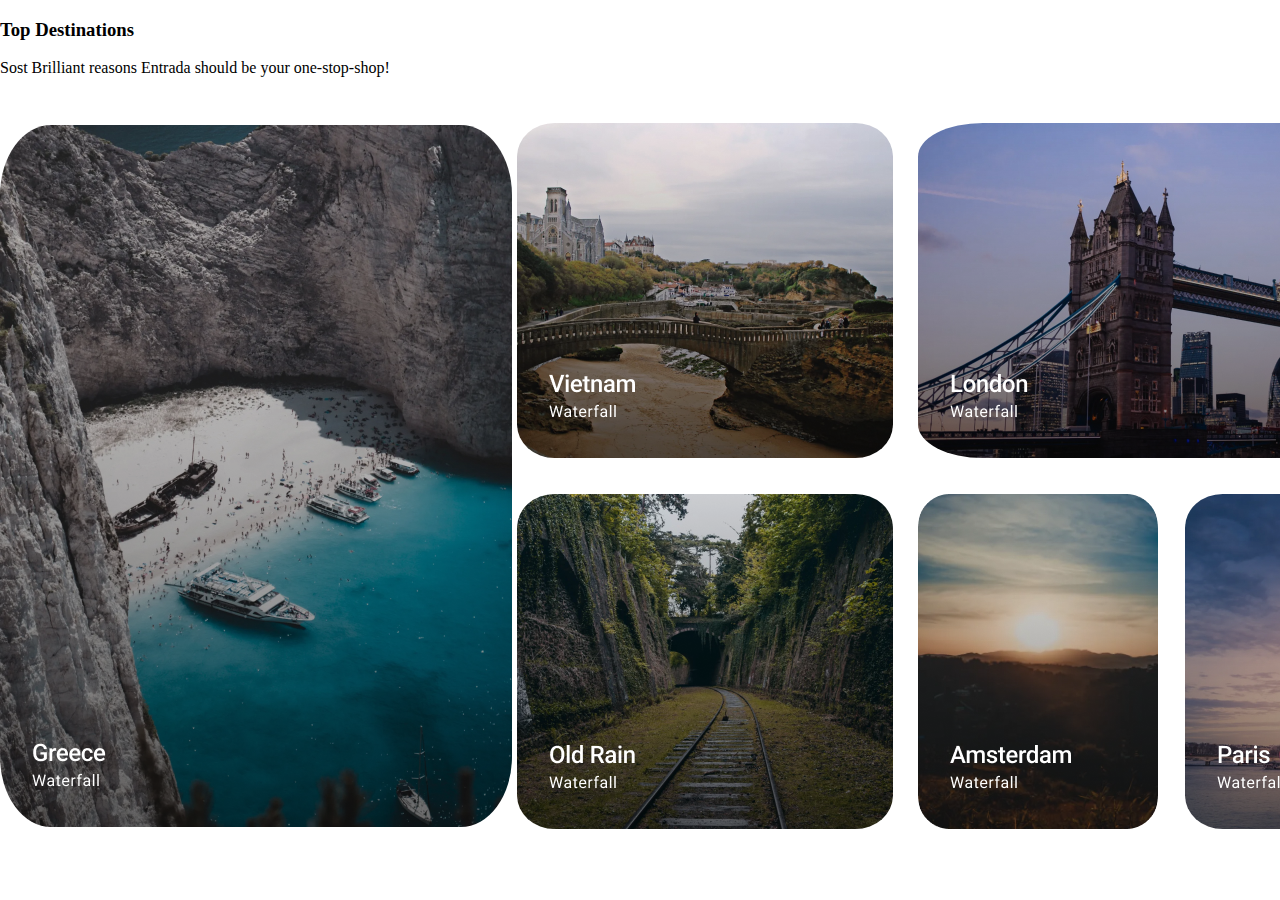
<file: infex.html>
<!DOCTYPE html>
<html lang="en">
<head>
    <meta charset="UTF-8">
    <meta name="viewport" content="width=device-width, initial-scale=1.0">
    <link rel="stylesheet" href="style.css">
    <title>Cities</title>
</head>
<body>
    <div class="page">
        <div class="head">
            <h3>Top Destinations</h3>
            <p>Sost Brilliant reasons Entrada should be your one-stop-shop!</p>
        </div>
            <div class="conteiner-1 container">
                <picture class="picture__img1">
                    <div class="item-1 item">
                        <source srcset="Vietnam.png" media="(max-width: 1000px)">
                        <img src="vietnam.png" alt="">
                    </div> 
                    <div class="item-2 item">
                        <source srcset="Old Rain.png" media="(max-width: 1000px)">
                        <img src="oldrain.png" alt="">
                    </div> 
                    <div class="item-3 item">
                        <source srcset="Greece.png" media="(max-width: 1000px)">
                        <img src="greece.png" alt="">
                    </div>
                </picture>
            </div>
            <div class="conteiner-2 conteiner">
                <picture class="picture__img2">
                    <div class="item-4 item">
                        <source srcset="London.png" media="(max-width: 1000px)">
                        <img src="london.png" alt="">
                    </div> 
                    <div class="item-5 item">
                        <source srcset="Amsterdam.png" media="(max-width: 1000px)">
                        <img src="amsterdam.png" alt="">
                    </div> 
                    <div class="item-6 item">
                        <source srcset="paris.png" media="(max-width: 1000px)">
                        <img src="paris.png" alt="">
                    </div>
                </picture>
            </div> 
        </div>   
</body>
</html>
</file>
<file: style.css>
* {
    box-sizing: border-box;
}
body {
    padding: 0;
    margin: 0;
}
.page {
    display: grid;
    grid-template-areas: 
    'g g'
    'h i'
    ;
    justify-content: space-around;
    align-items: center;
    gap: 30px 25px;
}
.head {
    grid-area: g;
}
/* .conteiner-1 {
    display: grid;
    grid-template-areas: 
    'c c a'
    'c c a'
    'c c b'
    'c c b';
    gap: 32px 5px;
    align-items: center;
    grid-area: h;
} */
/* .conteiner-2 {
    display: grid;
    grid-template-areas: 
    'd d d'
    'e f f'
    'e f f'
    'e f f';
    align-items: center;
    gap: 32px 25px;
    grid-area: i;
} */
.picture__img1 {
    display: grid;
    grid-template-areas: 
    'c c a'
    'c c a'
    'c c b'
    'c c b';
    gap: 32px 5px;
    align-items: center;
    grid-area: h;
}
.picture__img2 {
    display: grid;
    grid-template-areas: 
    'd d d'
    'e f f'
    'e f f'
    'e f f';
    align-items: center;
    gap: 32px 25px;
    grid-area: i;
}
img {
    border-radius: 10% 10%;
}
.item-1 {
    grid-area: a;
}
.item-2 {
    grid-area: b;
}
.item-3 {
    grid-area: c;
}
.item-4 {
    grid-area: d;
}
.item-5 {
    grid-area: e;
}
.item-6 {
    grid-area: f;
}
@media (max-width:1000px) {
    .page {
        display: grid;
        grid-template-areas: 
        'g'
        'h'
        'i';
        place-content: center center;
        place-items: center center;
        margin: 80px;
    }
    
}
</file>
